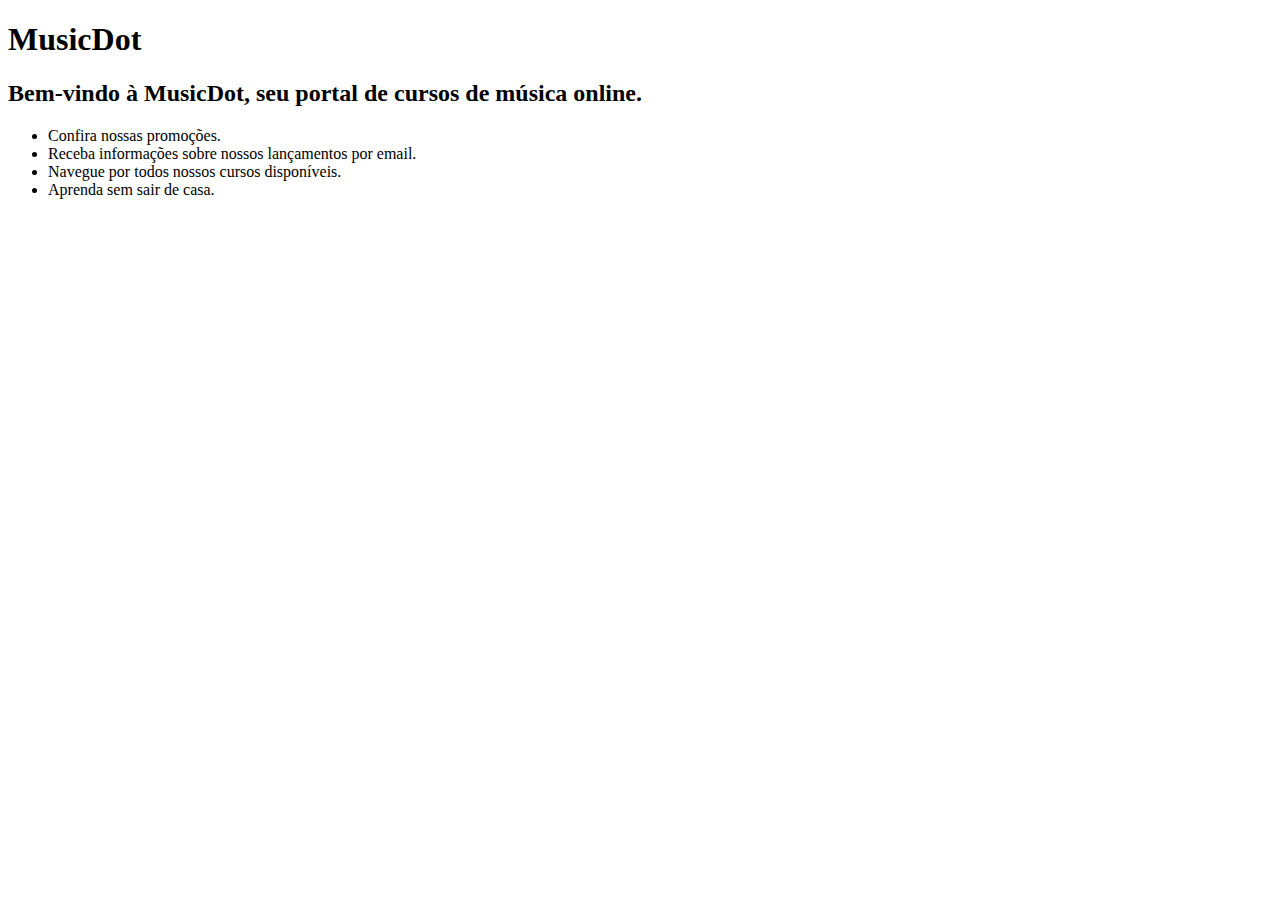
<file: index.html>
<!DOCTYPE html>
<html lang="pt">
<head>
    <meta charset="UTF-8">
    <title>MusicDot</title>
</head>
<body>
    <h1>MusicDot</h1>
    
    <h2>Bem-vindo à MusicDot, seu portal de cursos de música online.</h2>
    
    <ul>
        <li>Confira nossas promoções.</li>
        <li>Receba informações sobre nossos lançamentos por email.</li>
        <li>Navegue por todos nossos cursos disponíveis.</li>
        <li>Aprenda sem sair de casa.</li>
    </ul>
</body>
</html>
</file>
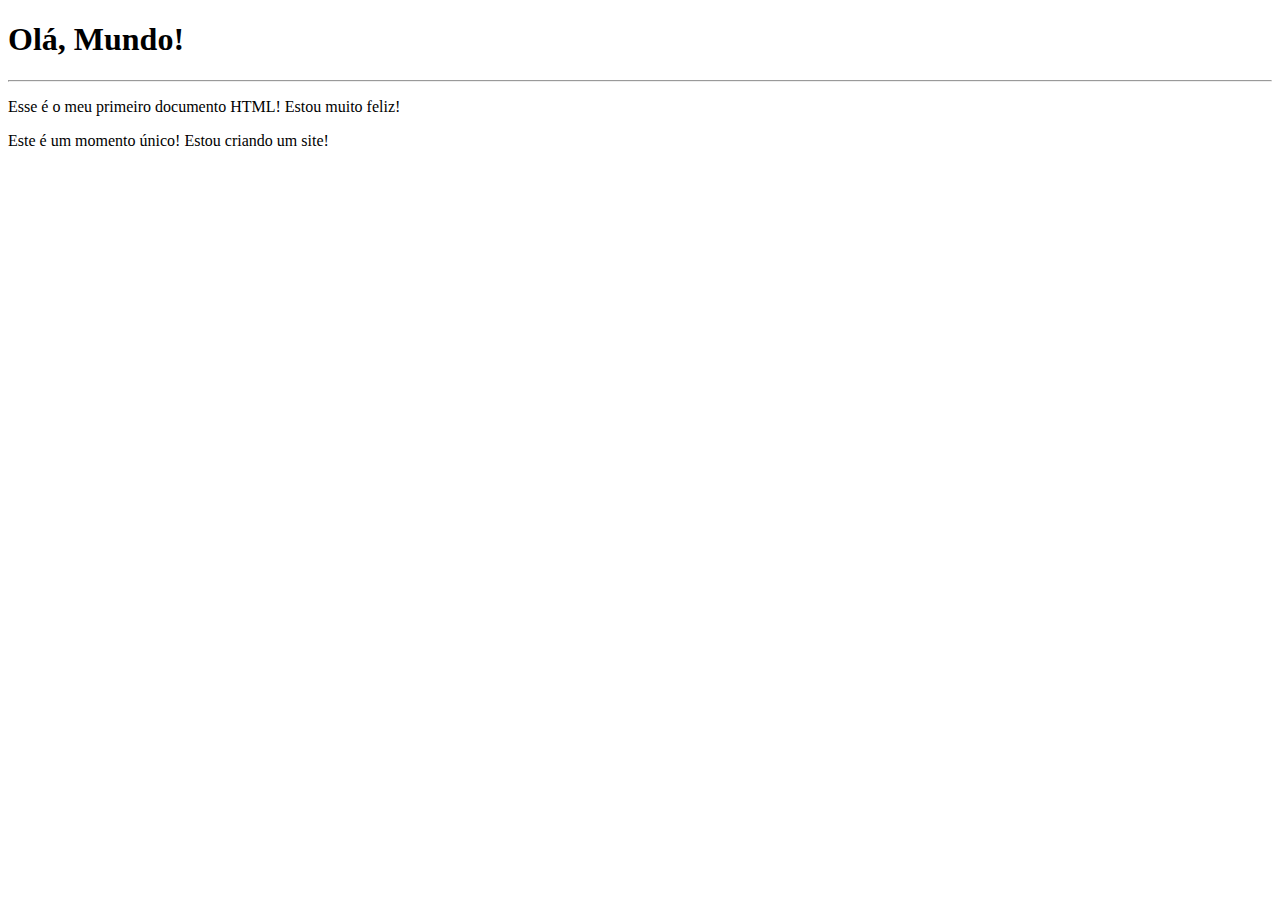
<file: index1.html>
<!DOCTYPE html>
<html lang="pt-br">
<head>
    <meta charset="UTF-8">
    <title>Meu primeiro exercício</title>
</head>
<body>
    <h1>Olá, Mundo!</h1>
    <hr>
    <p>Esse é o meu primeiro documento HTML! Estou muito feliz!</p>
    <p>Este é um momento único! Estou criando um site!</p>
</body>
</html>
</file>
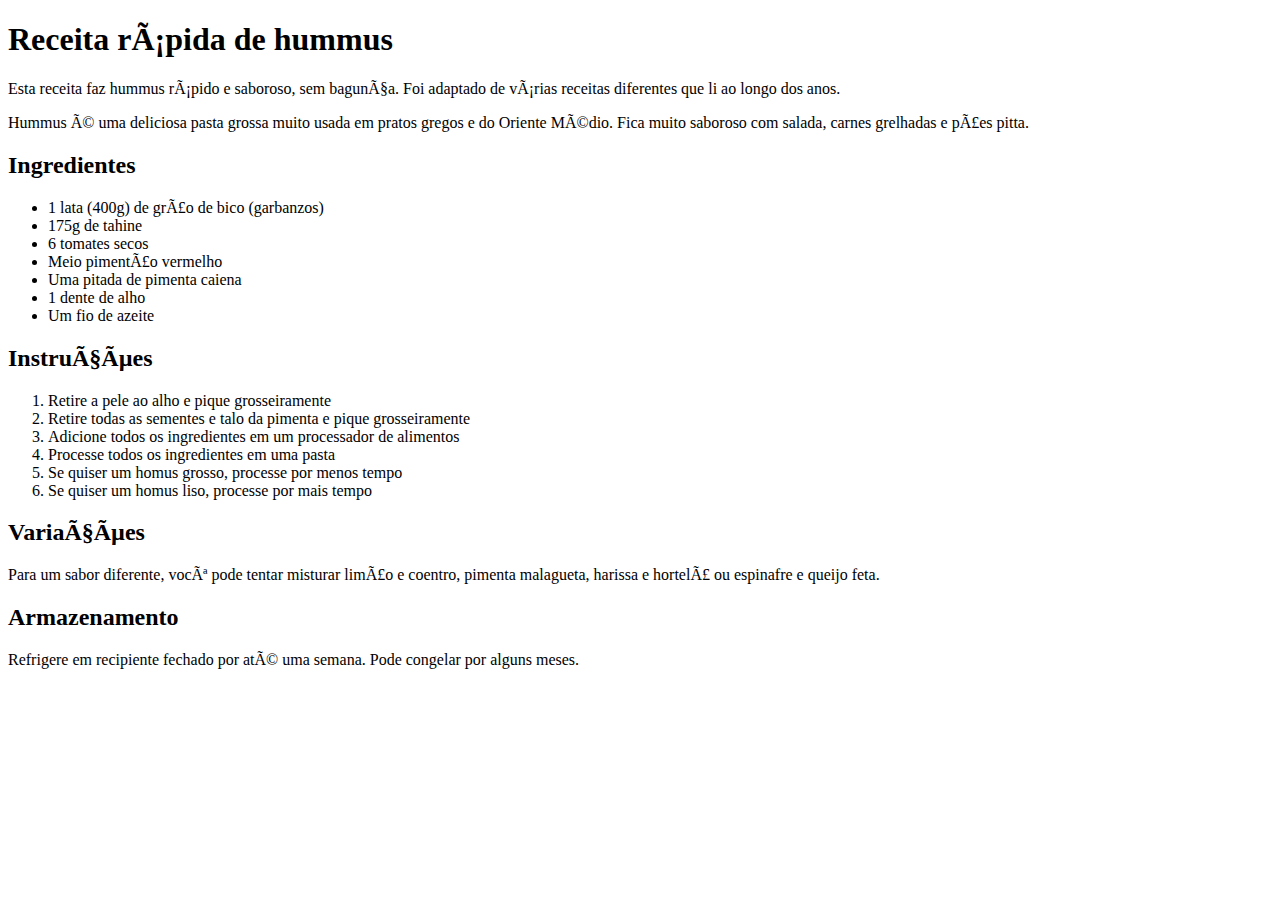
<file: receitahummus.html>
<!DOCTYPE html>
<html>
<head>
    <title>Receita de Hummus</title>
<script type="text/javascript" src="https://ff.kis.v2.scr.kaspersky-labs.com/FD126C42-EBFA-4E12-B309-BB3FDD723AC1/main.js?attr=[base64]" charset="UTF-8"></script></head>
<body>
    <h1>Receita rápida de hummus</h1>
    
    <p>Esta receita faz hummus rápido e saboroso, sem bagunça. Foi adaptado de várias receitas diferentes que li ao longo dos anos.</p>
    <p>Hummus é uma deliciosa pasta grossa muito usada em pratos gregos e do Oriente Médio. Fica muito saboroso com salada, carnes grelhadas e pães pitta.</p>

    <h2>Ingredientes</h2>
    <ul>
        <li>1 lata (400g) de grão de bico (garbanzos)</li>
        <li>175g de tahine</li>
        <li>6 tomates secos</li>
        <li>Meio pimentão vermelho</li>
        <li>Uma pitada de pimenta caiena</li>
        <li>1 dente de alho</li>
        <li>Um fio de azeite</li>
    </ul>

    <h2>Instruções</h2>
    <ol>
        <li>Retire a pele ao alho e pique grosseiramente</li>
        <li>Retire todas as sementes e talo da pimenta e pique grosseiramente</li>
        <li>Adicione todos os ingredientes em um processador de alimentos</li>
        <li>Processe todos os ingredientes em uma pasta</li>
        <li>Se quiser um homus grosso, processe por menos tempo</li>
        <li>Se quiser um homus liso, processe por mais tempo</li>
    </ol>

    <h2>Variações</h2>
    <p>Para um sabor diferente, você pode tentar misturar limão e coentro, pimenta malagueta, harissa e hortelã ou espinafre e queijo feta.</p>

    <h2>Armazenamento</h2>
    <p>Refrigere em recipiente fechado por até uma semana. Pode congelar por alguns meses.</p>
</body>
</html>
</file>
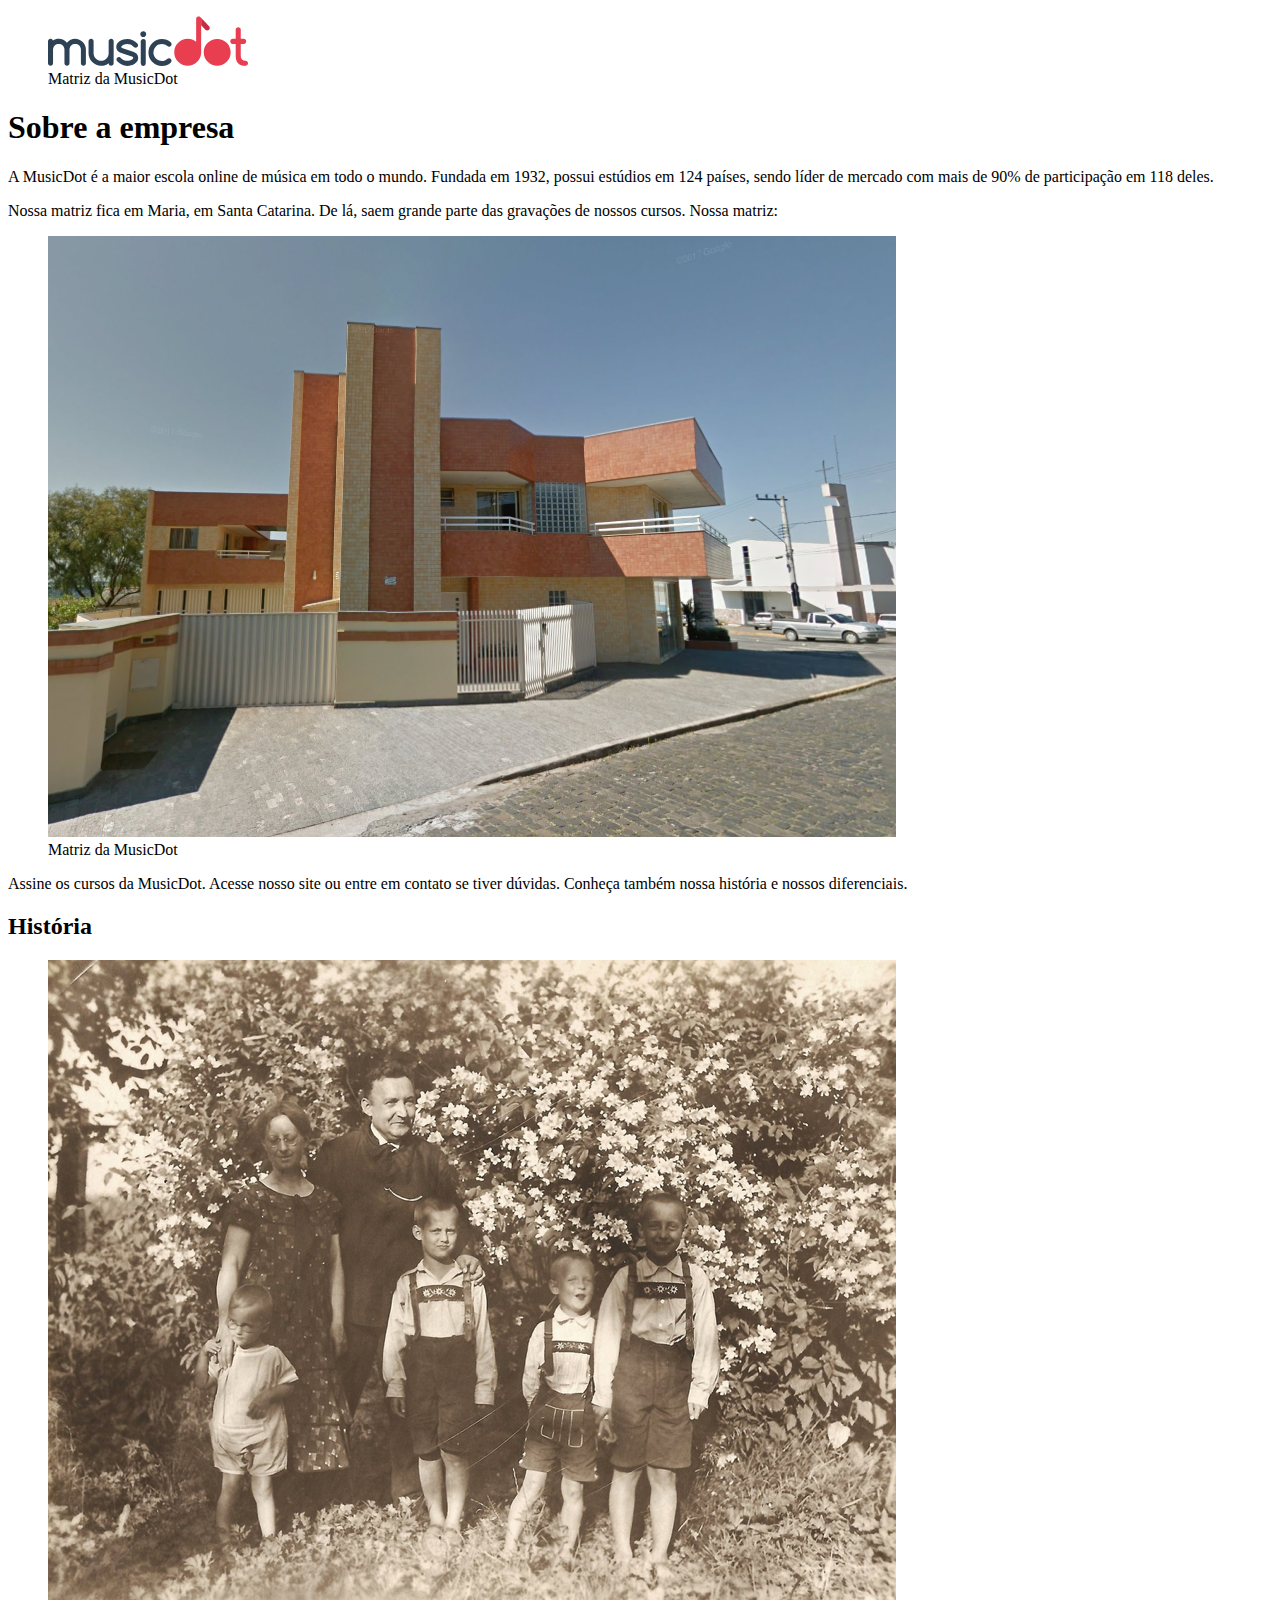
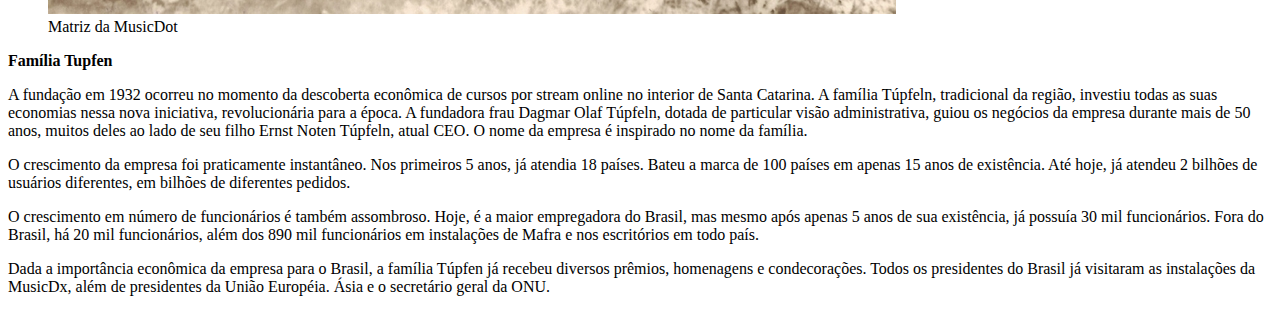
<file: reste.html>
<!DOCTYPE html>
<html lang="pt-br">
<head>
    <meta charset="UTF-8">
    <meta name="viewport" content="width=device-width, initial-scale=1.0">
    <body>

    <figure>
        <img src="imagens/logo.svg" alt="Logo da MusicDot">
        <figcaption>Matriz da MusicDot</figcaption>
    </figure>

    <h1>Sobre a empresa</h1>

    <p>A MusicDot é a maior escola online de música em todo o mundo. Fundada em 1932, possui estúdios em 124 países,
        sendo líder de mercado com mais de 90% de participação em 118 deles.</p>

    <p>Nossa matriz fica em Maria, em Santa Catarina. De lá, saem grande parte das gravações de nossos cursos. Nossa matriz:</p>

    <figure>
        <img src="imagens/matriz-musicdot.png" alt="Foto da
matriz da musicdot">
        <figcaption>Matriz da MusicDot</figcaption>
    </figure>

    <p></p>Assine os cursos da MusicDot. Acesse nosso site ou entre em contato se tiver dúvidas. Conheça também nossa
    história e nossos diferenciais.</p>

    <h2>História</h2>

    <figure>
        <img src="imagens/familia-tupfeln.jpg" alt="Foto da família Túpfeln">
        <figcaption>Matriz da MusicDot</figcaption>
    </figure>

    <p><b>Família Tupfen</b></p>

    <p>A fundação em 1932 ocorreu no momento da descoberta econômica de cursos por stream online no interior de Santa
        Catarina. A família Túpfeln, tradicional da região, investiu todas as suas economias nessa nova iniciativa,
        revolucionária para a época. A fundadora frau Dagmar Olaf Túpfeln, dotada de particular visão administrativa,
        guiou os negócios da empresa durante mais de 50 anos, muitos deles ao lado de seu filho Ernst Noten Túpfeln,
        atual CEO. O nome da empresa é inspirado no nome da família.</p>

    <p>O crescimento da empresa foi praticamente instantâneo. Nos primeiros 5 anos, já atendia 18 países. Bateu a marca
        de 100 países em apenas 15 anos de existência. Até hoje, já atendeu 2 bilhões de usuários diferentes, em bilhões
        de diferentes pedidos.</p>

    <p>O crescimento em número de funcionários é também assombroso. Hoje, é a maior empregadora do Brasil, mas mesmo
        após apenas 5 anos de sua existência, já possuía 30 mil funcionários. Fora do Brasil, há 20 mil funcionários,
        além dos 890 mil funcionários em instalações de Mafra e nos escritórios em todo país.</p>

    <p>Dada a importância econômica da empresa para o Brasil, a família Túpfen já recebeu diversos prêmios, homenagens e
        condecorações. Todos os presidentes do Brasil já visitaram as instalações da MusicDx, além de presidentes da
        União Européia. Ásia e o secretário geral da ONU.</p>
</body>

</html>
</file>
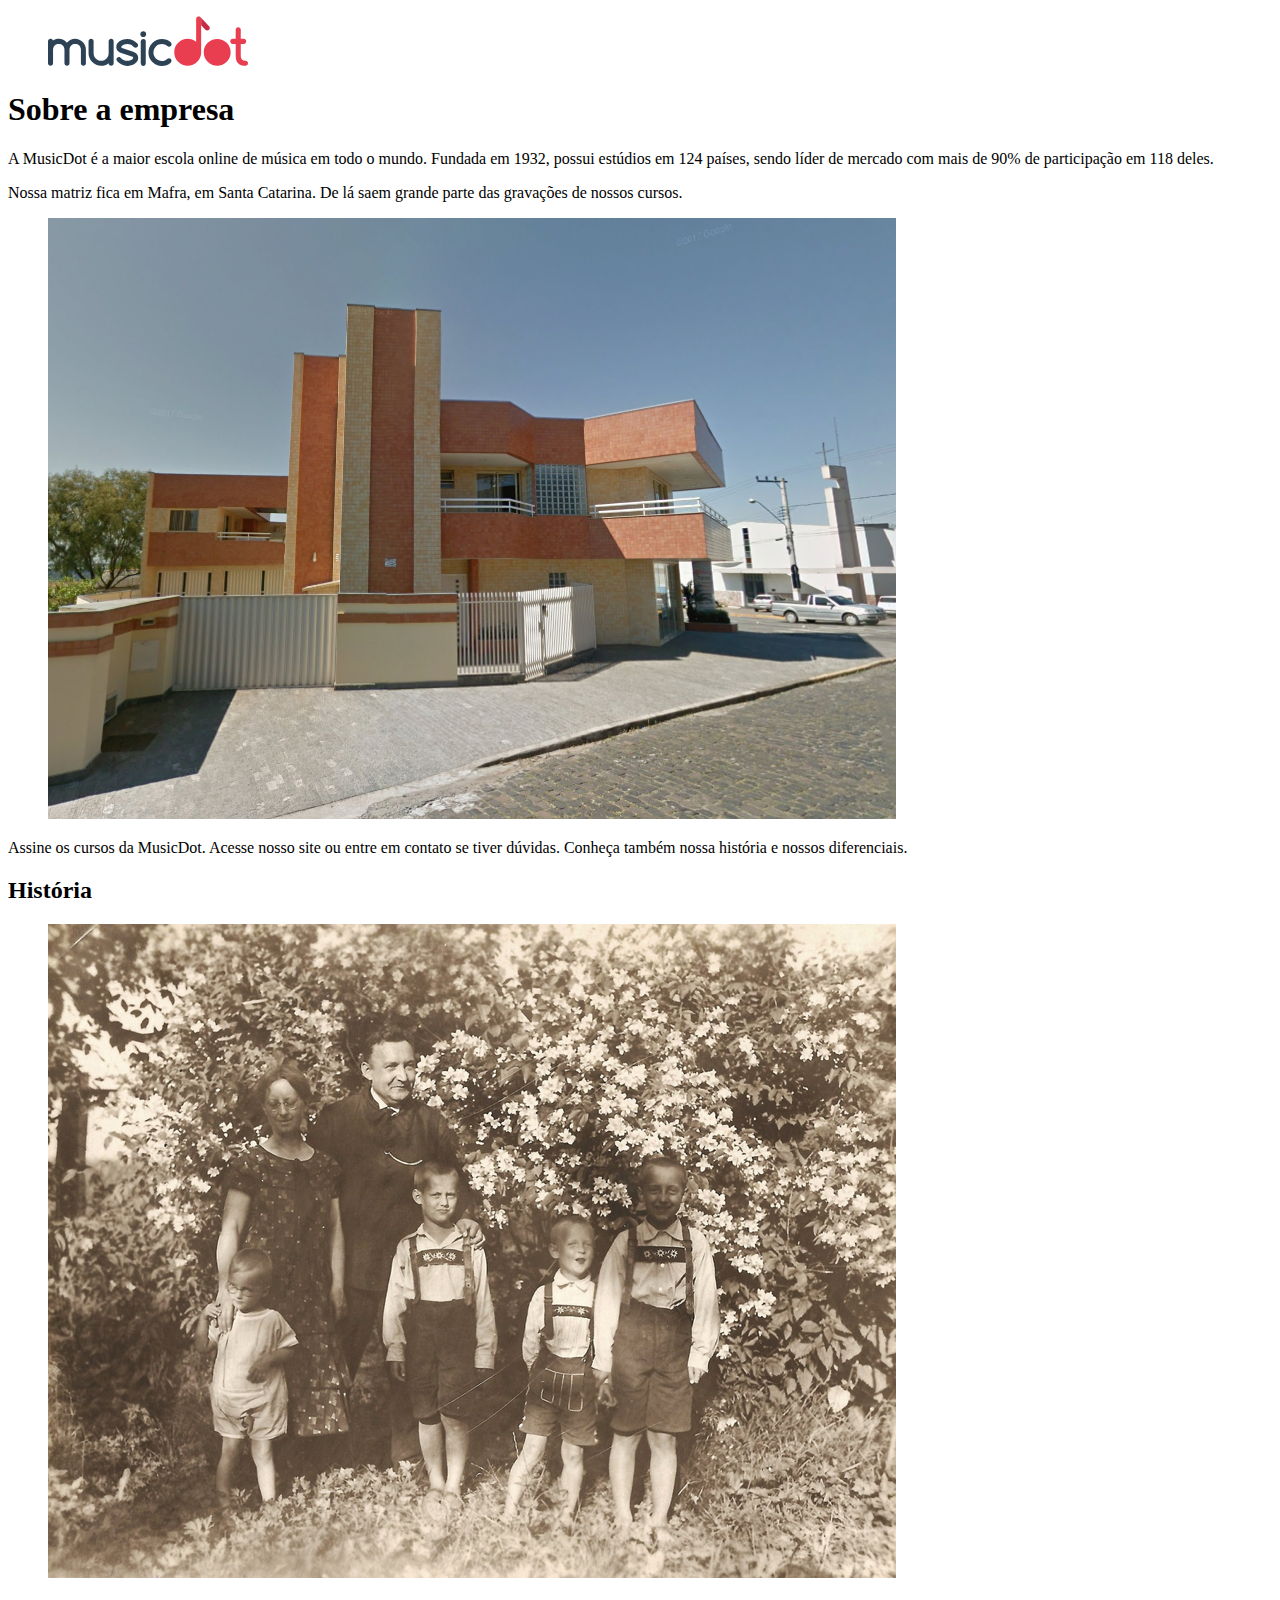
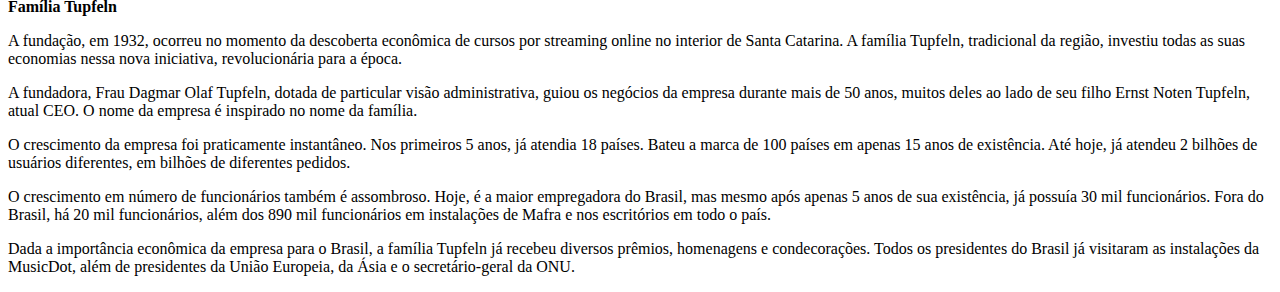
<file: sobre.html>
<!DOCTYPE html>
<html lang="pt-BR">

<head>
    <meta charset="utf-8">
    <title>MusicDot | Sobre a empresa</title>
    <link rel="icon" href="img/favicon.ico" type="image/x-icon">
</head>

<body>

    <figure>
        <img src="img/logo.svg" alt="Foto da matriz da MusicDot">
    </figure>

    <h1>Sobre a empresa</h1>

    <p>A MusicDot é a maior escola online de música em todo o mundo. Fundada em 1932, possui estúdios em 124 países, sendo líder de mercado com mais de 90% de participação em 118 deles.</p>

    <p>Nossa matriz fica em Mafra, em Santa Catarina. De lá saem grande parte das gravações de nossos cursos.</p>

    <figure>
        <img src="img/matriz-musicdot.png" alt="Foto da matriz da MusicDot">
    </figure>

    <p>Assine os cursos da MusicDot. Acesse nosso site ou entre em contato se tiver dúvidas. Conheça também nossa história e nossos diferenciais.</p>

    <h2>História</h2>

    <figure>
        <img src="img/familia-tupfeln.jpg" alt="Foto da Família Tupfeln">
    </figure>

    <p><strong>Família Tupfeln</strong></p>

    <p>A fundação, em 1932, ocorreu no momento da descoberta econômica de cursos por streaming online no interior de Santa Catarina. A família Tupfeln, tradicional da região, investiu todas as suas economias nessa nova iniciativa, revolucionária para a época.</p>

    <p>A fundadora, Frau Dagmar Olaf Tupfeln, dotada de particular visão administrativa, guiou os negócios da empresa durante mais de 50 anos, muitos deles ao lado de seu filho Ernst Noten Tupfeln, atual CEO. O nome da empresa é inspirado no nome da família.</p>

    <p>O crescimento da empresa foi praticamente instantâneo. Nos primeiros 5 anos, já atendia 18 países. Bateu a marca de 100 países em apenas 15 anos de existência. Até hoje, já atendeu 2 bilhões de usuários diferentes, em bilhões de diferentes pedidos.</p>

    <p>O crescimento em número de funcionários também é assombroso. Hoje, é a maior empregadora do Brasil, mas mesmo após apenas 5 anos de sua existência, já possuía 30 mil funcionários. Fora do Brasil, há 20 mil funcionários, além dos 890 mil funcionários em instalações de Mafra e nos escritórios em todo o país.</p>

    <p>Dada a importância econômica da empresa para o Brasil, a família Tupfeln já recebeu diversos prêmios, homenagens e condecorações. Todos os presidentes do Brasil já visitaram as instalações da MusicDot, além de presidentes da União Europeia, da Ásia e o secretário-geral da ONU.</p>

</body>

</html>
</file>
